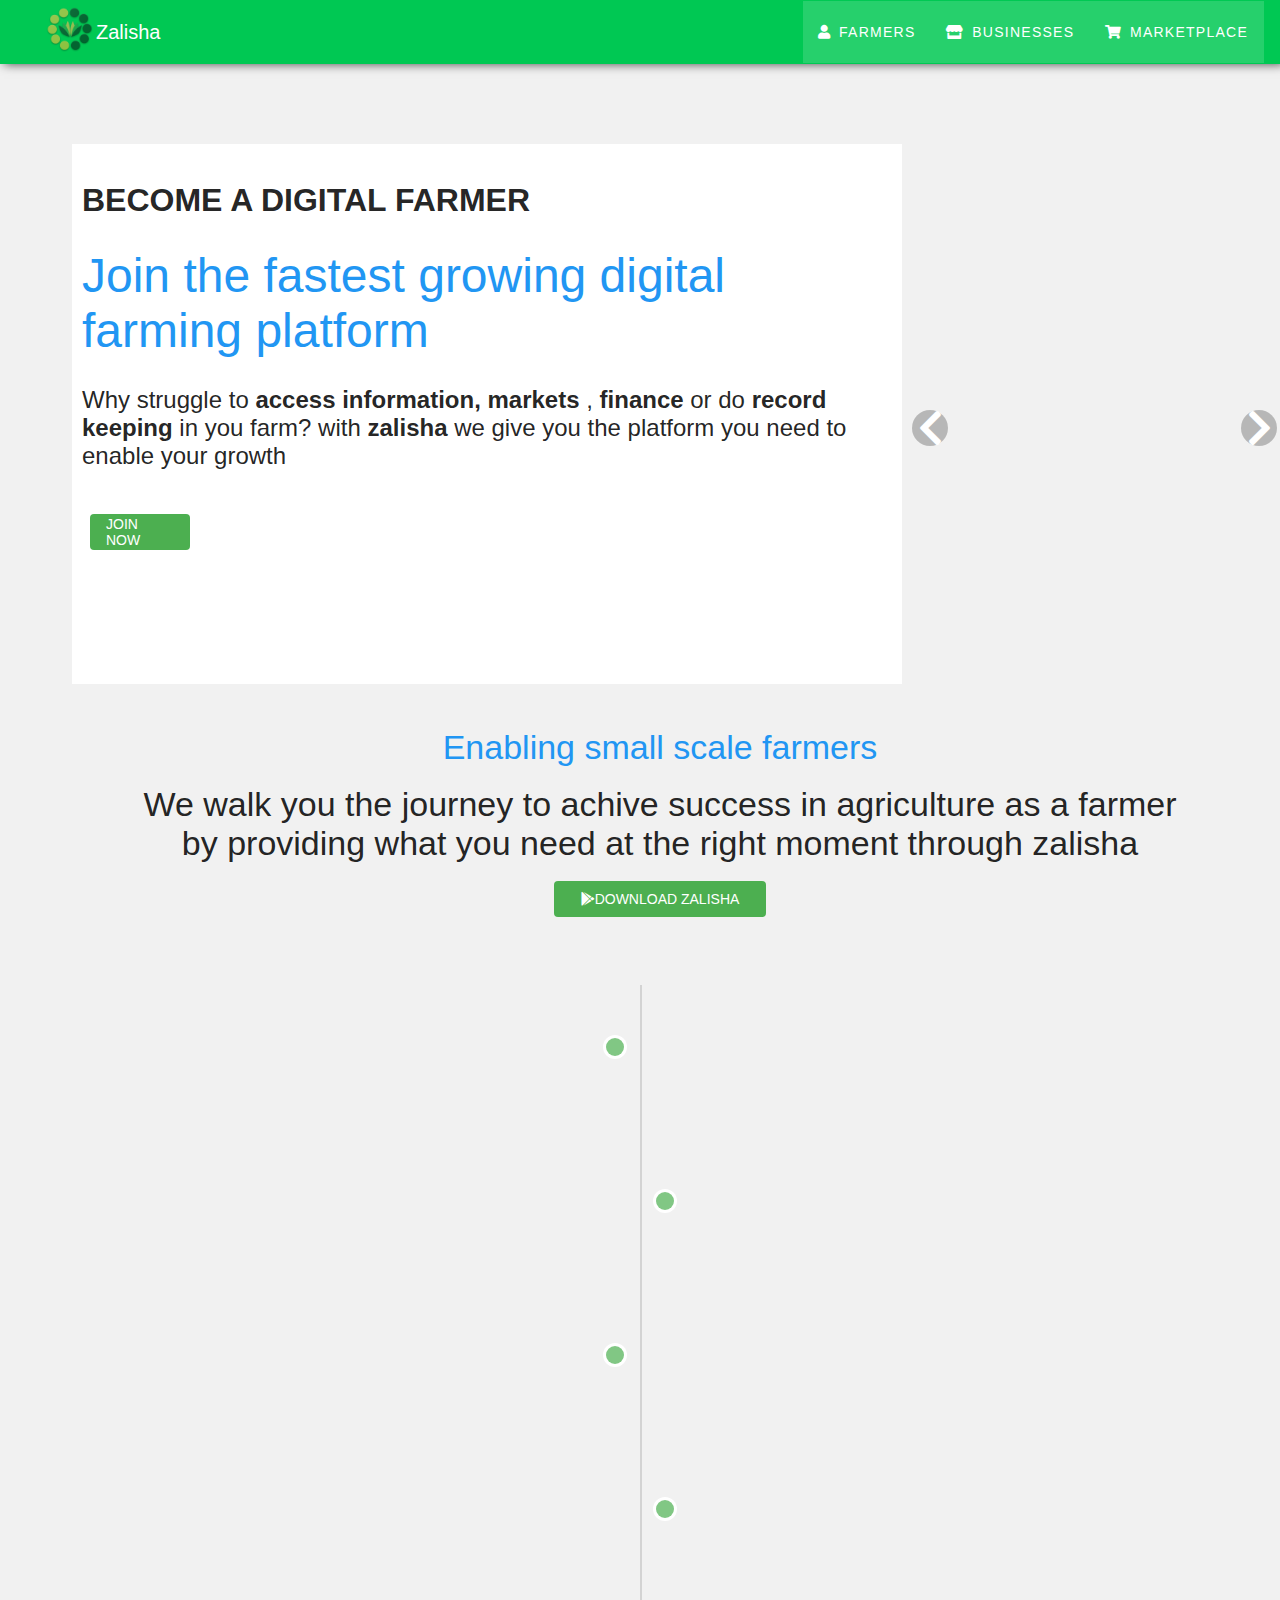
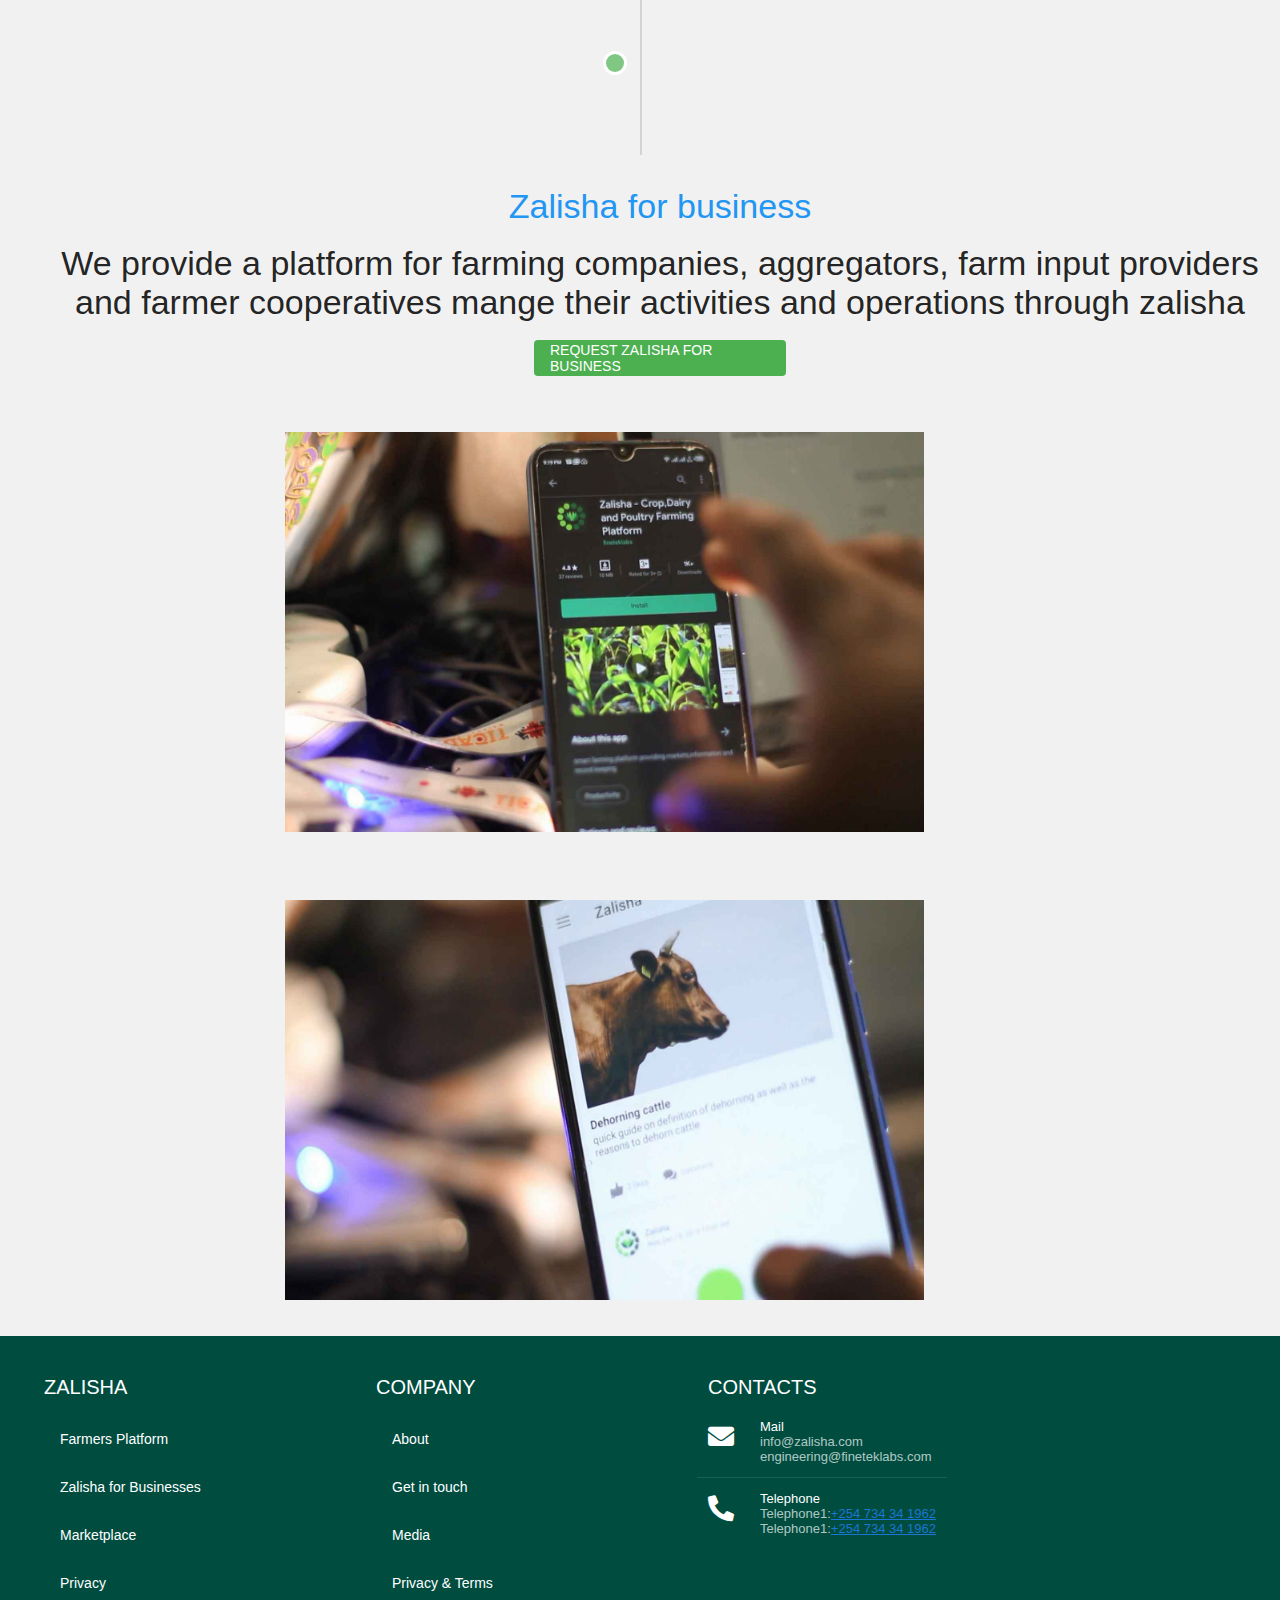
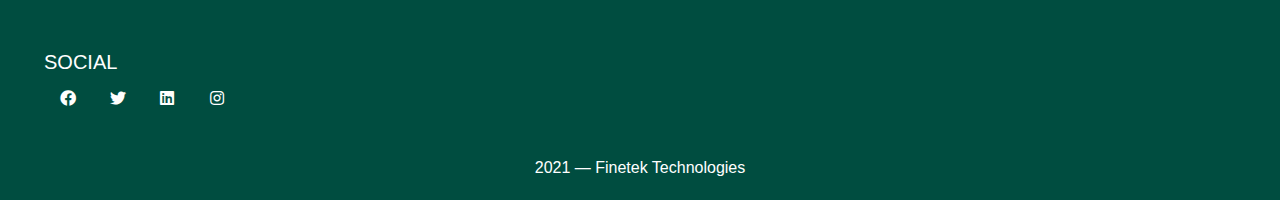
<file: index.html>
<!DOCTYPE html>
<html lang="en">
    <head>
        <meta charset="UTF-8">
        <meta name="viewport" content="width=device-width, initial-scale=1.0">
        <meta http-equiv="X-UA-Compatible" content="ie=edge">
        <link rel="stylesheet" href="css/all.min.css">
        <link rel="stylesheet" href="https://unpkg.com/aos@next/dist/aos.css" />
        <link rel="stylesheet" href="stylezalisha.css">
        <link rel="icon" href="icon/favicon.ico">
        <title>zalisha</title>
    </head>
    <body>
        <div class="navbar">
            <div class="nav-left">
                <span class="navleft-items">
                    <img src="img/zal.e5a3e91b.png" alt="logo">
                    <p>Zalisha</p>
                </span>    
            </div>
            <div class="nav-right">
                <a href="wwww.zalisha.com">
                    <span><i class="fas fa-user"></i>farmers</span>
                </a>
                <a href="wwww.zalisha.com">
                    <span><i class="fas fa-store"></i>businesses</span>
                </a>
                <a href="wwww.zalisha.com">
                    <span><i class="fas fa-shopping-cart"></i>marketplace</span>
                </a>       
            </div>
            <div class="menuContent">
                <span class="menu">
                    <i class="menuIcon fas fa-bars"></i>
                </span>
            </div>
        </div>
        <div class="zalisha-row">
            <div class="col1">
                <div class="col1-row">
                    <div class="col1-items">
                       <div class="col1-items-content">
                           <div class="col1-content">
                               <br>
                               <h1 align="left" class="col1-text">BECOME A DIGITAL FARMER </h1>
                               <br>
                               <h1 align="left" class="col1-text-blue">Join the fastest growing digital farming platform </h1>
                               <br>
                               <h2 align="left" class="col1-text-black">
                                   Why struggle to
                                   <b> access information, markets</b>
                                   ,
                                   <b>finance</b>
                                   or do
                                   <b>record keeping</b>
                                    in you farm? with
                                    <b>zalisha</b>
                                     we give you the platform you need to enable your growth
                               </h2>
                               <div align="left" class="col1-actions">
                                    <a href="https://play.google.com/store/apps/details?id=com.zalishafrica" target="_blank" class="col1-action-text">
                                        <span class="col1-action-content">JOIN NOW</span>
                                    </a>     
                               </div>
                           </div>
                       </div> 
                    </div>
                </div>
            </div>
            <div class="col2">
                <div class="carousel-container">
                    <div class="arrows">
                        <div class="previous">
                            <button id="prevBtn"><i class="fas fa-3x fa-chevron-left"></i></button>
                        </div>
                        <div class="next">
                            <button id="nextBtn" ><i class="fas fa-3x fa-chevron-right"></i></button>
                        </div>
                    </div>
                    <div class="carousel-slide">
                        <img src="img/newsfeed.svg" alt="zalishapp" id="lastClone">
                        <img src="img/market.svg" alt="zalishapp">
                        <img class="mok" src="img/mok2.png" alt="zalishapp">
                        <img src="img/farm.svg" alt="zalishapp">
                        <img src="img/newsfeed.svg" alt="zalishapp">
                        <img src="img/market.svg" alt="zalishapp" id="firstClone">
                    </div>
                </div>
                
                
            </div>
        </div>
        <div class="description">
            <div class="des-container">
                <h1 align="center" class="des-title">Enabling small scale farmers</h1>
                <br>
                <h3 align="center" class="title-des">
                    We walk you the journey to achive success in agriculture as a farmer
                    <br>
                    by providing what you need at the right moment through zalisha
                </h3>
                <br>
                <a href="https://play.google.com/store/apps/details?id=com.zalishafrica" class="download-link">
                    <span class="dl-content">
                        <i class="fab fa-google-play"></i>
                        download zalisha
                    </span>
                </a>
            </div>
        </div>
        <div class="project-container">
            <div class="project-row">
                <div class="project-funct">
                    <div class="borderLine">
                        <div class="project-funct-items project-funct-items1 right">
                            <div class="funct-items r-left r-left1">
                                <div class="funct-content funct-content1" data-aos="zoom-in" data-aos-easing="ease">
                                    <div class="funct-title">Financial Services</div>
                                    <div class="funct-description">we offer credit scoring to our farmers to enable them access financial services</div>
                                </div>
                            </div>
                            <div class="funct-divider">
                                <div class="divider-dot">
                                    <div class="inner-dot"></div>
                                </div>
                            </div>
                        </div>
                        <div class="project-funct-items project-funct-items2 left">
                            <div class="funct-items r-right r-right2">
                                <div class="funct-content funct-content2" data-aos="zoom-in" data-aos-easing="ease" >
                                    <div class="funct-title">precision Farming</div>
                                    <div class="funct-description">access agronomy and weather information depending on your geolocation using IoT solutions on you</div>
                                </div>
                            </div>
                            <div class="funct-divider">
                                <div class="divider-dot">
                                    <div class="inner-dot"></div>
                                </div>
                            </div>
                        </div>
                        <div class="project-funct-items project-funct-items3 right">
                            <div class="funct-items r-left r-left3">
                                <div class="funct-content funct-content3" data-aos="zoom-in" data-aos-easing="ease">
                                    <div class="funct-title">Get Market Access</div>
                                    <div class="funct-description">do on farm record keeping, realtime and efficiency of zalisha, both for individual and co-operatives</div>
                                </div>
                            </div>
                            <div class="funct-divider">
                                <div class="divider-dot">
                                    <div class="inner-dot"></div>
                                </div>
                            </div>
                        </div>
                        <div class="project-funct-items project-funct-items4 left">
                            <div class="funct-items r-right r-right4">
                                <div class="funct-content funct-content4" data-aos="zoom-in" data-aos-easing="ease">
                                    <div class="funct-title">Contract Farming</div>
                                    <div class="funct-description">we enable contract farming through our interlinked solutions</div>
                                </div>
                            </div>
                            <div class="funct-divider">
                                <div class="divider-dot">
                                    <div class="inner-dot"></div>
                                </div>
                            </div>
                        </div>
                        <div class="project-funct-items project-funct-items5 right">
                            <div class="funct-items r-left r-left5">
                                <div class="funct-content funct-content5" data-aos="zoom-in" data-aos-easing="ease">
                                    <div class="funct-title">Do Record Keeping</div>
                                    <div class="funct-description">we enable proper and automated record keeping using IoT solutions</div>
                                </div>
                            </div>
                            <div class="funct-divider">
                                <div class="divider-dot">
                                    <div class="inner-dot"></div>
                                </div>
                            </div>
                        </div>
                    </div> 
                </div>
            </div>
        </div>
        <div class="description">
            <div class="des-container">
                <h1 align="center" class="des-title">Zalisha for business</h1>
                <br>
                <h3 align="center" class="title-des">
                    We provide a platform for farming companies, aggregators, farm input providers
                    <br>
                    and farmer cooperatives mange their activities and operations through zalisha
                </h3>
                <br>
                <a href="https://play.google.com/store/apps/details?id=com.zalishafrica" class="download4buss">
                    <span class="dl-content">
                        REQUEST ZALISHA FOR BUSINESS
                    </span>
                </a>
            </div>
        </div>
        <div class="zalisha-pic">
            <div class="col-pic">
                <div class="col-pic-row">
                    <img src="img/dashboards.4e88e91d.jpg" alt="zalishapp">
                </div>
            </div>
            <div class="col-pic">
                <div class="col-pic-row">
                    <img src="img/dashboard2.f443d409.jpg" alt="zalishapp">
                </div>
            </div>
        </div>

        <footer>
            <div class="footer-row1">
                <div class="footer-col1">
                    <div class="footer-col1-title">ZALISHA</div>
                    <div class="footer-col1-des">
                        <div class="footer-des">Farmers Platform</div>
                        <div class="footer-des">Zalisha for Businesses</div>
                        <div class="footer-des">Marketplace</div>
                        <div class="footer-des">Privacy</div>
                    </div>
                </div>
                <div class="footer-col1">
                    <div class="footer-col1-title">COMPANY</div>
                    <div class="footer-col1-des">
                        <div class="footer-des">About</div>
                        <div class="footer-des">Get in touch</div>
                        <div class="footer-des">Media</div>
                        <div class="footer-des">Privacy & Terms</div>
                    </div>
                </div>
                <div class="footer-col1">
                    <div class="footer-col1-title">CONTACTS</div>
                    <div class="contact">
                        <i class="fas fa-2x fa-envelope"></i>
                        <div class="mail">
                            <div class="mailtile">Mail</div>
                            <div class="mailaddress">info@zalisha.com</div>
                            <div class="mailaddress">engineering@fineteklabs.com</div>
                        </div>
                    </div>
                    <div class="border"></div>
                    <div class="contact image2">
                        <i class="fas fa-2x fa-phone-alt"></i>
                        <div class="mail">
                            <div class="mailtile">Telephone</div>
                            <div class="mailaddress">Telephone1:<a href="">+254 734 34 1962</a></div>
                            <div class="mailaddress">Telephone1:<a href="">+254 734 34 1962</a></div>
                        </div>
                    </div>
                </div>
                <div class="footer-col1">
                    <div class="footer-col1-title">SOCIAL</div>
                    <div class="social-links">
                        <i class="fab fa-facebook"></i>
                        <i class="fab fa-twitter"></i>
                        <i class="fab fa-linkedin"></i>
                        <i class="fab fa-instagram"></i>
                    </div>
                </div>
            </div>
            <div class="footer-copyright">
                <div class="copyright-data">2021 — Finetek Technologies</div>
            </div>
        </footer>


        <script src="https://unpkg.com/aos@next/dist/aos.js"></script>
        <script>
            AOS.init();
        </script>

        <script src="zalisha.js"></script>


    </body>

</html>
</file>
<file: stylezalisha.css>
body {
    background-color: #f1f1f1;
    box-sizing: border-box;
    margin: 0; 
    width: 100%;
}

.navbar {
    background-color: #00c853;
    border-color: #00c853;
    box-shadow: 4px 0px 10px  rgba(0,0,0,.72);
    height: 56px;
    padding: 4px 16px;
    color: #ffffff;
    display: flex;
    justify-content: space-between;
    align-items: center;
    font-family: roboto, sans-serif;
}
.menuContent {
    display: none;
}
.menu {
    background-color: white;
    border-radius: 4px;
    height: 36px;
    width: 64px;
    display: flex;
    align-items: center;
    justify-content: right;
    font-size: 16px;
}

.menuIcon {
    color: #4caf50;
    margin-left: 16px;
}
.navleft-items {
    display: flex;
    align-items: center;
    padding-left: 30px;
    
}
.navleft-items img{
    height: 50px;
    width: 50px;
    
}
.nav-left {
    font-size: 20px
}
.nav-right {
    font-size: 14px;
    text-transform: uppercase; 
    font-weight: 500; 
    text-indent: .0892857143em;
    letter-spacing: .0892857143em;
    white-space: nowrap;
    background: rgba(255,255,255,.15);
    height: 110%;
    display: flex;
    align-items: center;
}
.nav-right i{
    margin: 0px 8px 0px -4px;
}
.nav-right a{
    text-decoration: none;
    color: white;
    padding: 0px 16px;
}
.zalisha-row {
   display: flex;
   width: 80%;
   margin: 0; 
}
.col1, .col2 {
    padding: 12px;
   
}

.col1-row {
    margin: 0px -12px 0px 20px;
    padding: 20px;
    height: 588px;
   
}
.col1-items {
    margin: 0;
    height: 548px;
}
.col1-items-content {
    background: #ffffff;
    margin: 48px 0px 0px 20px;
    padding: 20px;
    height: 500px;
    max-width: 862px;
    
}
.col1-content {
    height: 460px;
    margin: 0px 0px 0px -10px;
    font-family: roboto, sans-serif;
   
    
}
.col1-text {
    height: 48px;
    font-size: 32px;
    color: rgba(0,0,0,.87);
    margin: 0;
}
.col1-text-blue {
    height: 120px;
    color: #2196f3;
    font-size: 3rem;
    font-weight: 400;
    letter-spacing: normal;
    margin: 0; 
    width: 700px;  
}

@media screen and (max-width: 1488px) {
    .zalisha-row {
        width: 90%;
    }
    
}
@media screen and (max-width: 1320px) {
    .zalisha-row {
        width: 98%;
    }
}
@media screen and (max-width: 1213px) {
    .zalisha-row {
        width: 100%;
    }
}
/* @media screen and (max-width: 965px){
    .project-funct-items {
        display: flex;
        justify-content: flex-start;
        align-items: center;
    }
} */
@media screen and (max-width: 1190px) {
    .zalisha-row {
        display: flex;
        flex-wrap: wrap;
        justify-content: center;
    }
    .col1 {
        width: 80%;   
    }
    .col1-text-blue{
        width: 100%;
    }
    .carousel-container {
        width: 320px;
    }
    .carousel-slide {
        display: flex;
        justify-content: right;
        align-items: center;
        max-width: 308.73px;
        min-width: 260.73px;     
    }
    .carousel-slide img {
        width: 600%;
        height: 462px;
        position: center;
        padding: 0px 24px;   
    }
    .project-funct {
        margin-left: 20px;
    }
    .borderLine::before {
        display: none;
    }
    .borderLine::after {
        bottom: 0;
        content: "";
        height: 100%;
        position: absolute;
        width: 2px;
        left: 47px;
        background: rgba(0, 0, 0, .12);
    }
    .left {
        display: flex;
        flex-direction: row-reverse;
        margin-left: 0px;
        margin-right: 50px;        
    }
    .left, .right {
        display: flex;
        justify-content: flex-end;
        width: 100%;
    }
    .r-right::after {
        display: none;
    }
    .r-right::before {
        position: absolute;
        left: -16px;
        top: 45%;
        content: "";
        border-style: solid;
        border-width: 8px;
        z-index: 2; 
    }
    .project-funct-items {
        display: flex;
        justify-content: flex-end;
        align-items: center;
    }
    .funct-content {
        width: 200%;
    }
    .r-right2::before {
        border-color: transparent #b9f6ca transparent  transparent;
    }
    .r-right4::before {
        border-color: transparent #ccff90 transparent  transparent;
    }
}
@media screen and (min-width: 1190px) {
    .carousel-slide img {
        width: 600%;
        height: 462px;
        position: center center;
        padding: 0px 24px;   
    }
    .left {
        margin-left: 50px;
    }
    .r-right ::after {
        position: absolute;
        left: 100%;
        top: 45%;
        content: "";
        border-style: solid;
        border-width: 8px;   
    }
    .r-right2 ::after {
        border-color: transparent transparent  transparent #b9f6ca;
    }
    .r-right4 ::after {
        border-color: transparent transparent  transparent #ccff90;
    }
    .borderLine {
        position: relative;
    }
    .borderLine::before {
        bottom: 0;
        content: "";
        height: 100%;
        position: absolute;
        width: 2px;
        left: 50%;
        background: rgba(0, 0, 0, .12);
    }
    /* www.ShareAppsCrack.com or www.shareappscrack.com */

@media screen and (max-width: 876px) {
    .col1-text-blue {
        height: 170px;
    }
    .col1-actions {
        margin-top: 60px;
        
    }
}
@media screen and (max-width: 685px) {
    .col1 {
        width: 90%;
    }
    .nav-right {
        display: none;
    }
    .menuContent {
        display: unset;
    }    
}
@media screen and (max-width: 500px) {
    .col1 {
        width: 330px;
    }
    .col1-row {
        width: 325px;
    }
    .col1-items {
        width: 320px; 
    }
    .col1-items-content {
        height: 650px;
        width: 310px;
    }
    .col1-content {
        height: 650px;
        width: 320px;
    }
    .col1-text-black {
        padding-top: 110px;
    }
    .des-container {
        height: 500px
    }
    .download-link, .download4buss {
        margin-bottom: -100px;
    }
}
.col1-text-black {
    margin: 0;
    height: 108px;
    font-size: 24px;
    color: rgba(0,0,0,.87);
    font-weight: 400;

}
.col1-actions {
    padding: 8px;
    padding-top: 20px;
    
}
.col1-action-text {
    height: 36px;
    min-width: 64px;
    max-width: 68px;
    padding: 0px 16px;
    background-color: #4caf50;
    border-color: #4caf50;
    display: flex;
    align-items: center;
    text-decoration: none;
    border-radius: 4px;
}


.col1-action-content {
    line-height: normal;
    font-size: 14px;
    color: #ffffff;
    font-weight: 500;
    letter-spacing: normal;
}
.col2 {
    position: relative;
    display: flex;
    justify-content: right;
    
    
}
.carousel-container {
    width: 300px;
    margin: 80px 0px 0px 8px;
    overflow: hidden;
    /* border: solid 4px; */  
}
.carousel-slide {
    display: flex;
    justify-content: right;
    align-items: center;
    min-width: 260.73px;    
}

.mok {
    width: 300px;
    height: auto;
}
.arrows {
    display: flex;
}
.previous, .next {
    margin: 0px 16px;  
}

#prevBtn, #nextBtn {
    border: none;
    border-radius: 50%;
    width: 36px;
    height: 36px;
    color: white;
    background-color: rgba(0,0,0,.24);
    top: 53%;
    position: absolute;
    z-index: 10;
    cursor: pointer;
}
#prevBtn { 
    left: -10px;   
}
#nextBtn {
    right: -23px;
}
.arrows i {
    margin-top: -3px;      
}
.description {
    width: 100%;
    display: flex;
    flex-basis: 0;
    flex-grow: 1;
    padding: 12px;
}
.des-container {
    margin: 0px 12px 12px 28px;
    font-family: roboto, sans-serif;
    display: flex;
    align-items: center;
    justify-content: center;
    flex-direction: column;
    width: 100%; 
}
.des-title {
    color: #2196f3;
    font-size: 34px;
    font-weight: 400;
    margin: 0;
}
.title-des {
    font-size: 34px;
    color: rgba(0,0,0,.87);
    font-weight: 400;
    margin: 0;   
}
.download-link, .download4buss {
    height: 36px;
    width: 180px;
    padding: 0px 16px;
    background-color: #4caf50;
    border-color: #4caf50;
    cursor: pointer;
    text-decoration: none;
    color: #ffffff;
    border-radius: 4px;  
}
.download4buss {
    width: 220px;
    font-weight: 400;
    display: flex;
    align-items: center;
}
.dl-content {
     font-size: 14px;
     text-transform: uppercase;
     font-weight: 500; 
     display: flex;
     align-items: center;  
}
.download-link{
    display: flex;
    align-items: center;
    justify-content: space-around;
} 
.fab .fa-google-play {
    height: 36px;
    width: 36px;
    display: flex;
    align-items: center;      
}

.project-container {
    margin:0 auto;
    padding: 8px;
}
.project-row {
    margin: 0 auto;
    padding: 12px;  
}

/* .project-row-border {
    background: rgba(0,0,0,.12);
    content: "";
    height: 800px;
    position: absolute;
    width: 2px;
    display: flex;
    align-self: center;
    justify-content: center;
    margin-top: -20px;
    left: 48.5%;
    
} */
.project-funct {
    padding: 24px 0px 0px 0px;
    display: flex;
    flex-direction: column;
    align-self: center;
    justify-content: center;
    margin: 0 auto;
    position: relative;
    height: 100%;
    flex: 1 1 auto;    
}
.project-funct-items {
    padding-bottom: 30px;
    display: flex;
    
}
.borderLine {
    width: 100%;
}
.right {
    flex-direction: row-reverse;
    margin-right: 50px;
}

.funct-divider {
    position: relative;
    min-width: 96px;
    display: flex;
    align-items: center;
    justify-content: center;
}
.divider-dot {
    height: 24px;
    left: calc(50%-12px);
    width: 24px;
    background: white;
    z-index: 2;
    border-radius: 50%;
}
.inner-dot {
    background-color: #81c784;
    border-color: #81c784;
    height: 18px;
    margin: 3px;
    width: 18px;
    border-radius: 50%;
    display: flex;
    align-items: center;
    justify-content: center;
}
.funct-items {
    position: relative;
    height: 100%;
    width: 46%;
    min-width: 425px;  
}
 
.funct-content {
    width: 100%;
    min-width: 425px;
    height: 124px;
    font-family: roboto, sans-serif ;
    border-radius: 8px;
    box-shadow: 0 3px 5px -1px rgba(0,0,0,.2),0 6px 10px 0 rgba(0,0,0,.14),0 1px 18px 0 rgba(0,0,0,.12);
}
.funct-content1 {
    background-color: #80d8ff;
    border-color: #80d8ff;
}

.r-left ::before {
    position: absolute;
    right: 100%;
    top: 45%;
    content: "";
    border-style: solid;
    border-width: 8px;   
}
.r-left1 ::before {
    border-color: transparent #80d8ff transparent transparent;
}
.r-left3 ::before {
    border-color: transparent #fefbe7 transparent transparent;
}
.r-left5 ::before {
    border-color: transparent #84ffff transparent transparent;
}


.funct-content2 {
    background-color: #b9f6ca;
    border-color: #b9f6ca;
    
}
.funct-content3 {
    background-color: #f9fbe7;
    border-color: #f9fbe7;
}
.funct-content4 {
    background-color: #ccff90;
    border-color: #ccff90;
}
.funct-content5 {
    background-color: #84ffff;
    border-color: #84ffff;
}
.funct-title {
    font-size: 20px;
    color: rgba(0,0,0,.87);
    display: flex;
    align-items: center;
    flex-wrap: wrap;
    font-weight: 500;
    letter-spacing: .0125em;
    line-height: 2rem;
    word-break: break-all;
    padding: 16px;
}
.funct-description {
    color: rgba(0,0,0,.6);
    padding: 0px 16px 16px;
    
}
.zalisha-pic {
    display: flex;
    flex-direction: row;
    align-items: center;
    justify-content: space-evenly;    
}
.col-pic {
    padding: 16px;
}
.col-pic-row {
    padding: 16px;
}
.col-pic-row img {
    width: 650px;
    height: 400px;
    background-position: center center;
}
@media screen and (max-width: 1400px) {
    .zalisha-pic {
        display: flex;
        flex-direction: column;
        align-items: center;
        justify-content: center;
    }
    .col-pic-row img {
        width: 90%;
    }  
}
footer {
    background-color: rgb(0,77,64);
    border-color: rgb(0,77,64);
    font-family: roboto, sans-serif;
}
.footer-row1 {
    color: #fff;
    padding: 12px;
    display: flex;
    flex-wrap: wrap;
}
.footer-col1 {
    margin-top: 12px;
    margin-right: 16px;
    margin-left: 16px;
    width: 300px;
    display: flex;
    flex-direction: column;
}
.footer-col1-title {
    padding: 16px;
    font-size: 20px;
    font-weight: 500;

}
.footer-col1-des {
    padding: 0px 16px 16px;
    display: flex;
    flex-direction: column;
    width: 268px;
}
.footer-des {
    height: 48px;
    display: flex;
    align-items: center;
    padding: 0px 16px;
    font-size: 14px;
    font-weight: 500px;
}
.footer-copyright {
    display: flex;
    justify-content: center;
    padding: 16px 0px;
}
.copyright-data {
    height: 32px;
    font-size: 16px;
    color: #fff;
    font-weight: 500;
    display: flex;
    align-items: center;
}
.border {
    background: rgba(255, 255, 255, 0.103);
    content: "";
    height: .3px;
    width: 250px;
    display: flex;
    align-self: center;
    justify-content: flex-start;
    margin: 10px 0px 10px -40px;   
}
.contact {
    display: flex;
    align-items: center;
    font-size: 13px;
    padding: 0px 16px;
}
.contact i{
    height: 36px;
    width: 36px;
    margin: 8px 16px 8px 0px;  
}

.mailaddress {
    color: hsla(0,0%,100%,.7);
}
.mailaddress a {
    color: #1976d2;
}
.social-links {
    padding: 0px 16px 16px;
    display: flex;
    align-items: center;
}
.social-links i {
    height: 18px;
    width: 18px;
    margin: 0px 16px;
}
</file>
